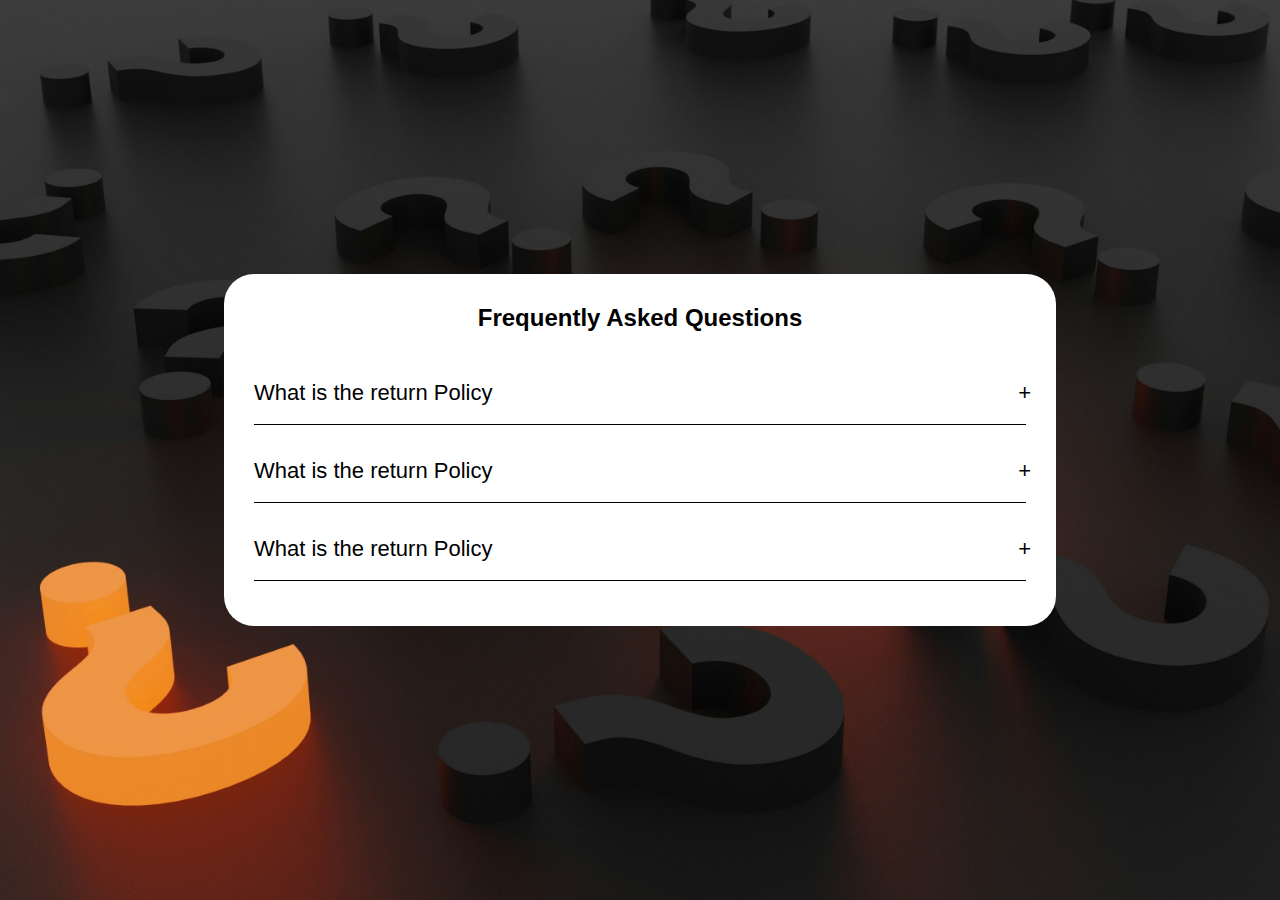
<file: accordion/index.html>
<!DOCTYPE html>
<html lang="en">
<head>
    <meta charset="UTF-8">
    <meta name="viewport" content="width=device-width, initial-scale=1.0">
    <!-- StyleSheet-->
    <link rel="stylesheet" href="style.css">
    <!-- Global Font Links -->
    <link rel="preconnect" href="https://fonts.googleapis.com">
    <link rel="preconnect" href="https://fonts.gstatic.com" crossorigin>
    <link href="https://fonts.googleapis.com/css2?family=Roboto:ital,wght@0,100..900;1,100..900&display=swap" rel="stylesheet">
    <!--FontAwesome Link-->
    <link rel="stylesheet" href="https://cdnjs.cloudflare.com/ajax/libs/font-awesome/6.7.2/css/all.min.css" integrity="sha512-Evv84Mr4kqVGRNSgIGL/F/aIDqQb7xQ2vcrdIwxfjThSH8CSR7PBEakCr51Ck+w+/U6swU2Im1vVX0SVk9ABhg==" crossorigin="anonymous" referrerpolicy="no-referrer" />
    <title>DOM Manipulation P3</title>
</head>
<body>
    <!-- Project 3 : Accordion -->

    <div class="accordion">
        <h2 class="accordion-title">Frequently Asked Questions</h2>

        <div class="content-container">
            <div class="question">What is the return Policy</div>
            <div class="answer">Lorem ipsum dolor sit amet consectetur adipisicing elit. 
                Architecto, asperiores sequi nam, eaque repellat quia facere doloribus 
                cumque ipsum eius laborum quaerat impedit, incidunt reiciendis nihil 
                perferendis voluptatem nemo rem?</div>
        </div>
        <div class="content-container">
            <div class="question">What is the return Policy</div>
            <div class="answer">Lorem ipsum dolor sit amet consectetur adipisicing elit. 
                Architecto, asperiores sequi nam, eaque repellat quia facere doloribus 
                cumque ipsum eius laborum quaerat impedit, incidunt reiciendis nihil 
                perferendis voluptatem nemo rem?</div>
        </div>
        <div class="content-container">
            <div class="question">What is the return Policy</div>
            <div class="answer">Lorem ipsum dolor sit amet consectetur adipisicing elit. 
                Architecto, asperiores sequi nam, eaque repellat quia facere doloribus 
                cumque ipsum eius laborum quaerat impedit, incidunt reiciendis nihil 
                perferendis voluptatem nemo rem?</div>
        </div>
    </div>
    
    <!-- Modal Open Button -->
    

    <!-- SCRIPTS -->
    <script src="project-3.js"></script>

</body>
</html>
</file>
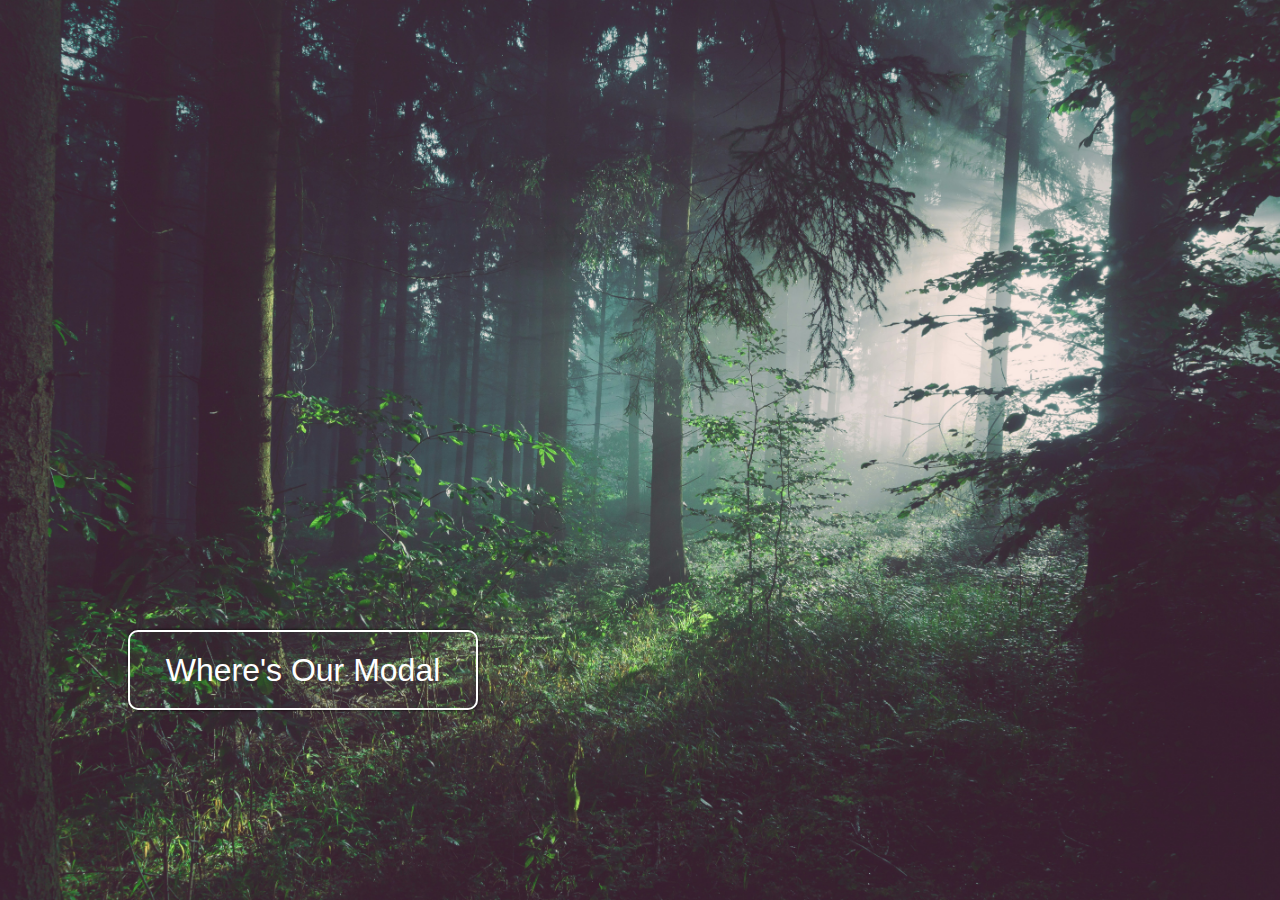
<file: modal/index.html>
<!DOCTYPE html>
<html lang="en">
<head>
    <meta charset="UTF-8">
    <meta name="viewport" content="width=device-width, initial-scale=1.0">
    <!-- StyleSheet-->
    <link rel="stylesheet" href="style.css">
    <!-- Global Font Links -->
    <link rel="preconnect" href="https://fonts.googleapis.com">
    <link rel="preconnect" href="https://fonts.gstatic.com" crossorigin>
    <link href="https://fonts.googleapis.com/css2?family=Roboto:ital,wght@0,100..900;1,100..900&display=swap" rel="stylesheet">
    <!--FontAwesome Link-->
    <link rel="stylesheet" href="https://cdnjs.cloudflare.com/ajax/libs/font-awesome/6.7.2/css/all.min.css" integrity="sha512-Evv84Mr4kqVGRNSgIGL/F/aIDqQb7xQ2vcrdIwxfjThSH8CSR7PBEakCr51Ck+w+/U6swU2Im1vVX0SVk9ABhg==" crossorigin="anonymous" referrerpolicy="no-referrer" />
    <title>DOM Manipulation P2</title>
</head>
<body>
    <!-- Project 2 : Modal -->
    
    <!-- Modal Open Button -->
    <button id="open-btn">
        <p>Where's Our Modal</p>
    </button>

    <!-- Modal & Modal Backgoround -->
    <div id="modal-container">
        <div id="modal">
            <p>Here I am!</p>
            <div id="close-btn">&times;</div>
        </div>
    </div>

    <!-- SCRIPTS -->
    <script src="project-2.js"></script>

</body>
</html>
</file>
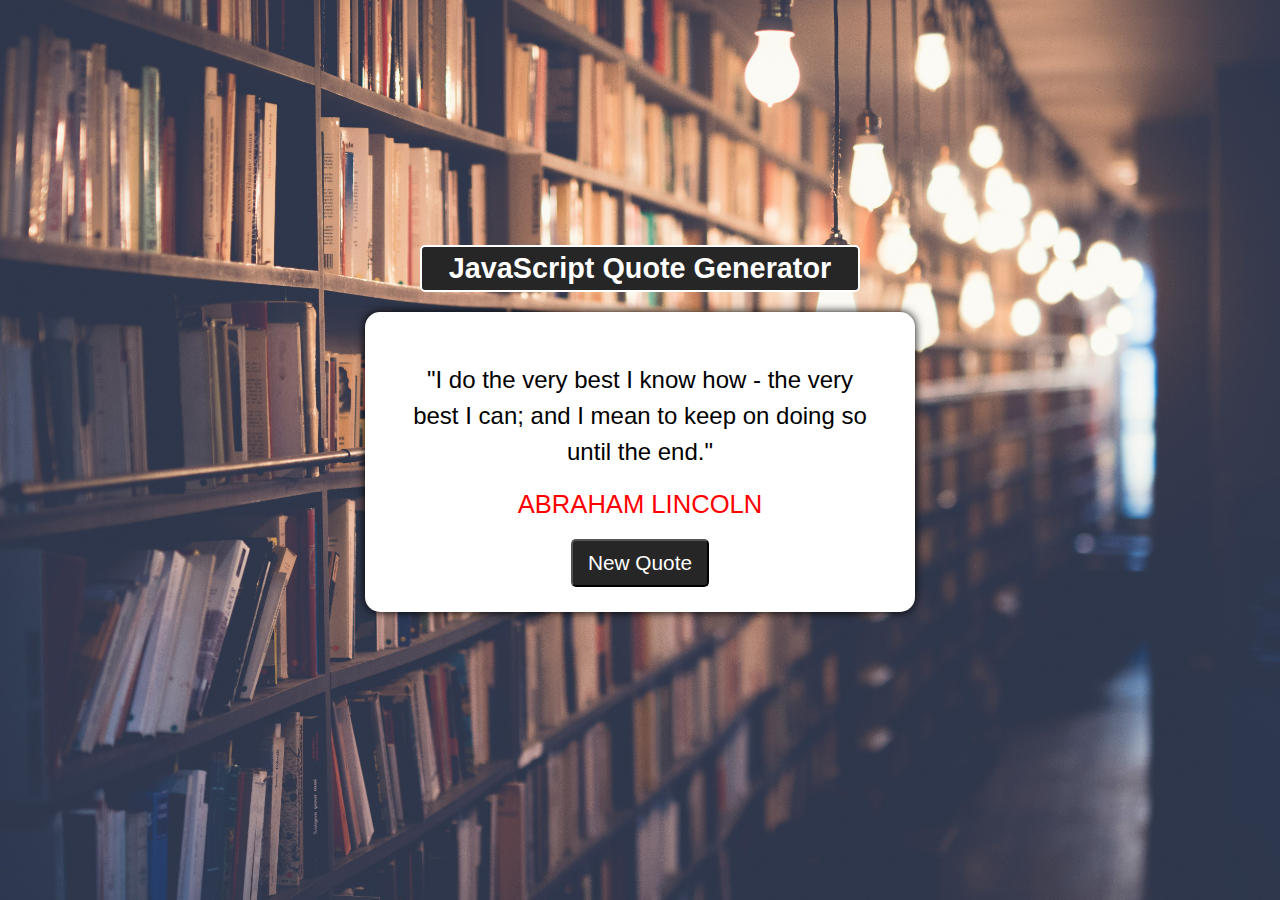
<file: quoteGenerator/index.html>
<!DOCTYPE html>
<html lang="en">
<head>
    <meta charset="UTF-8">
    <meta name="viewport" content="width=device-width, initial-scale=1.0">
    <!-- StyleSheet-->
    <link rel="stylesheet" href="style.css">
    <!-- Global Font Links -->
    <link rel="preconnect" href="https://fonts.googleapis.com">
    <link rel="preconnect" href="https://fonts.gstatic.com" crossorigin>
    <link href="https://fonts.googleapis.com/css2?family=Roboto:ital,wght@0,100..900;1,100..900&display=swap" rel="stylesheet">
    <!--FontAwesome Link-->
    <link rel="stylesheet" href="https://cdnjs.cloudflare.com/ajax/libs/font-awesome/6.7.2/css/all.min.css" integrity="sha512-Evv84Mr4kqVGRNSgIGL/F/aIDqQb7xQ2vcrdIwxfjThSH8CSR7PBEakCr51Ck+w+/U6swU2Im1vVX0SVk9ABhg==" crossorigin="anonymous" referrerpolicy="no-referrer" />
    <title>DOM Manipulation P1</title>
</head>
<body>
    <!-- Project 1 : Quote Generator -->
    <div class="container">
        <div class="header">
            <h2>JavaScript Quote Generator</h2>
        </div>

        <div class="main-content">
            <div class="text-area">
                <span class="quote">
                    "I do the very best I know how - the very best I can;
                    and I mean to keep on doing so until the end."
                </span>
            </div>
            <div class="person">Abraham Lincoln</div>

            <div class="button-area">
                <button id="new-quote">New Quote</button>
            </div>
        </div>
    </div>

    <!-- SCRIPTS -->

    <script src="project-1.js"></script>

</body>
</html>
</file>
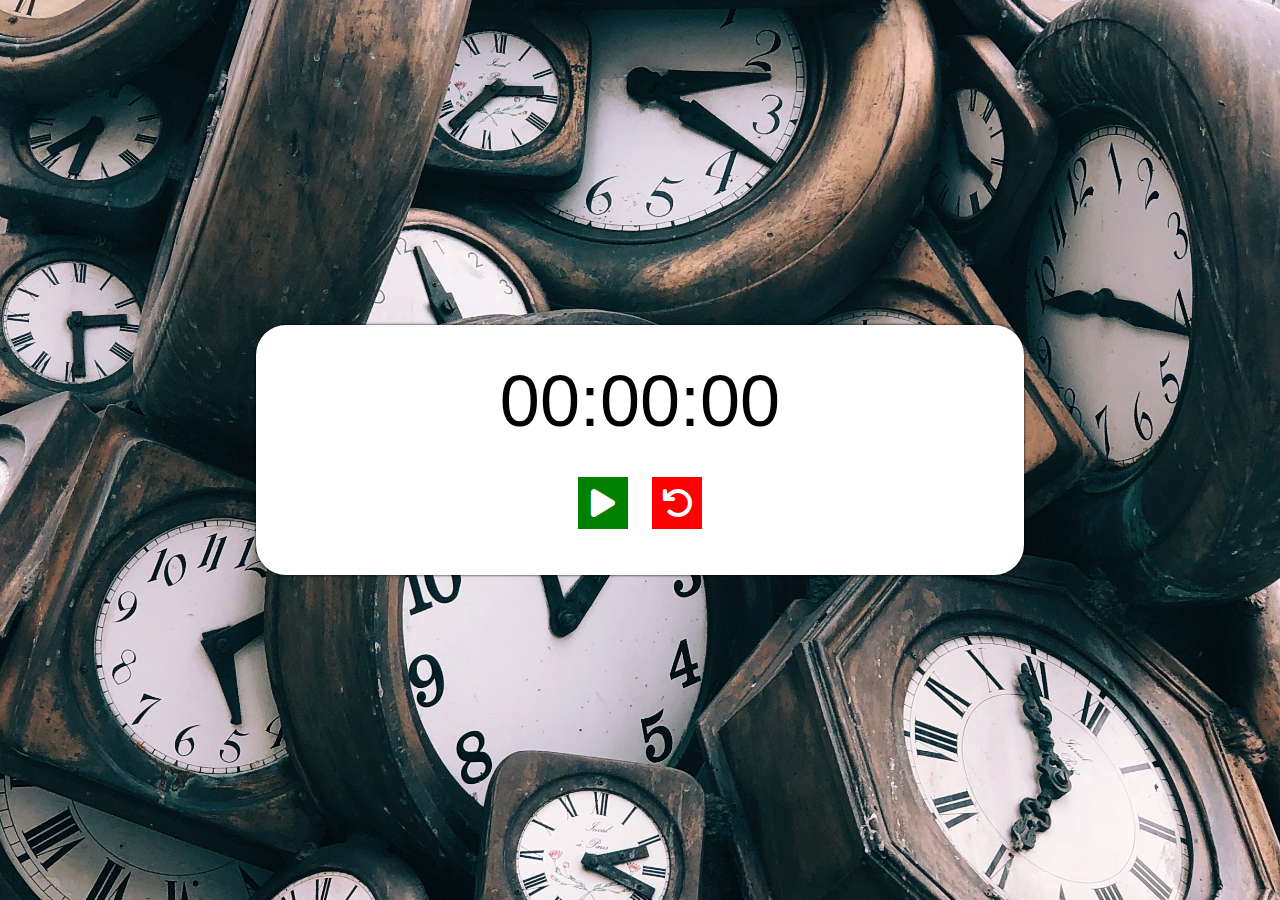
<file: stop-watch/index.html>
<!DOCTYPE html>
<html lang="en">
<head>
    <meta charset="UTF-8">
    <meta name="viewport" content="width=device-width, initial-scale=1.0">
    <!-- StyleSheet-->
    <link rel="stylesheet" href="style.css">
    <!-- Global Font Links -->
    <link rel="preconnect" href="https://fonts.googleapis.com">
    <link rel="preconnect" href="https://fonts.gstatic.com" crossorigin>
    <link href="https://fonts.googleapis.com/css2?family=Roboto:ital,wght@0,100..900;1,100..900&display=swap" rel="stylesheet">
    <!--FontAwesome Link-->
    <link rel="stylesheet" href="https://cdnjs.cloudflare.com/ajax/libs/font-awesome/6.7.2/css/all.min.css" integrity="sha512-Evv84Mr4kqVGRNSgIGL/F/aIDqQb7xQ2vcrdIwxfjThSH8CSR7PBEakCr51Ck+w+/U6swU2Im1vVX0SVk9ABhg==" crossorigin="anonymous" referrerpolicy="no-referrer" />
    <title>DOM Manipulation P4</title>
</head>
<body>
    <!-- Project 4 : Stop-Watch -->
    
    <div class="container">
        <div id="timer">
            00:00:00
        </div>
        <div class="buttons">
            <button id="startStopBtn">
                <i class="fa-solid fa-play" id="play"></i>
            </button>
            <button id="resetBtn">
                <i class="fa-solid fa-arrow-rotate-left" id="reset"></i>
            </button>
        </div>
    </div>
    
    <!-- SCRIPTS -->
    <script src="project-4.js"></script>

</body>
</html>
</file>
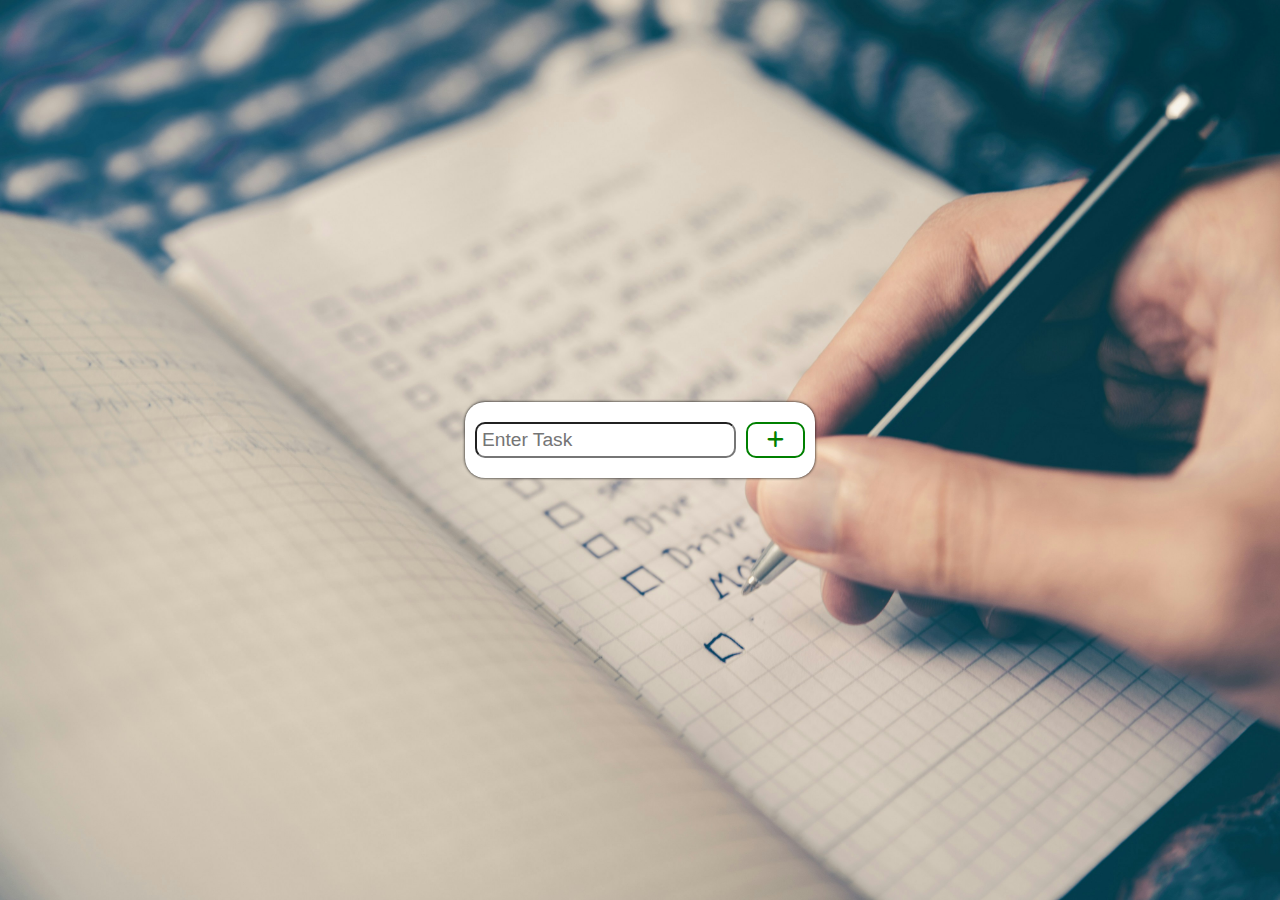
<file: To-DoList/index.html>
<!DOCTYPE html>
<html lang="en">
<head>
    <meta charset="UTF-8">
    <meta name="viewport" content="width=device-width, initial-scale=1.0">
    <!-- StyleSheet-->
    <link rel="stylesheet" href="style.css">
    <!-- Global Font Links -->
    <link rel="preconnect" href="https://fonts.googleapis.com">
    <link rel="preconnect" href="https://fonts.gstatic.com" crossorigin>
    <link href="https://fonts.googleapis.com/css2?family=Roboto:ital,wght@0,100..900;1,100..900&display=swap" rel="stylesheet">
    <!--FontAwesome Link-->
    <link rel="stylesheet" href="https://cdnjs.cloudflare.com/ajax/libs/font-awesome/6.7.2/css/all.min.css" integrity="sha512-Evv84Mr4kqVGRNSgIGL/F/aIDqQb7xQ2vcrdIwxfjThSH8CSR7PBEakCr51Ck+w+/U6swU2Im1vVX0SVk9ABhg==" crossorigin="anonymous" referrerpolicy="no-referrer" />
    <title>DOM Manipulation P5</title>
</head>
<body>
    <!-- Project 5 : To-Do List -->
    
    <div class="container">
        <div id="add-task-container">
            <input type="text" placeholder="Enter Task" id="input-task">
            <button id="add-task"><i class="fa-solid fa-plus"></i></button>
        </div>
        <div id="task-container"></div>
    </div>
    <!-- SCRIPTS -->
    <script src="project-5.js"></script>

</body>
</html>
</file>
<file: accordion/style.css>
/*#####################
 
    accordion Styling 

#######################*/

* {
    margin: 0;
    padding: 0;
    box-sizing: border-box;
    font-family: 'Lato', sans-serif;
}

body {
    background: url(img/question.jpg) no-repeat center center/ cover;
    height: 100vh;
    display: flex;
    justify-content: center;
    align-items: center;
}

.accordion {
    width: 65%;
    background-color: #fff;
    padding: 30px;
    border-radius: 30px;
}

.accordion .accordion-title {
    margin-bottom: 30px;
    text-align: center;
}

.accordion .content-container .question {
    padding: 18px 0;
    font-size: 22px;
    cursor: pointer;
    border-bottom: 1px solid #000;

    position: relative;
}

.accordion .content-container .question::after {
    content: '+';

    position: absolute;
    right: -5px;
}

.accordion .content-container .answer {
    padding-top: 15px;
    font-size: 22;
    line-height: 1.5;
    width: 100%;

    height:0px;
    overflow: hidden;
    transition: 0.5s;
}

/* Javascript Styling Link*/

.accordion .content-container.active .answer {
    height: 150px;
}

.accordion .content-container.active .question {
    font-size: 18px;
    transition: .5s;
}

.accordion .content-container.active .question::after {
    content: '-';
    font-size: 30px;
    transition: .5s;
}
</file>
<file: modal/style.css>
/*#####################
 
    Modal Styling 

#######################*/

* {
    margin: 0;
    padding: 0;
    box-sizing: border-box;
    font-family: 'Lato', sans-serif;
}

body {
    background: url(img/forest.jpg) no-repeat center center/ cover;
    height: 100vh;
    position: relative;
}

#open-btn {
    position: absolute;
    top: 70%;
    left: 10%;
    width: 350px;
    height: 80px;
    font-size: 2rem;
    background: transparent;
    color: #fff;
    border: solid 2px #fff;
    border-radius: 10px;
    padding: 5px;
    box-shadow:  0 0 3px #000;
    transition: .5s;
}

#open-btn:hover {
    background-color: #fff;
    color: #000;
}

#modal {
    background-color: #fff;
    position: absolute;
    top: 50%;
    left: 50%;
    transform: translate(-50%, -50%);
    width: 200px;
    height: 100px;
    padding: 10px 20px;
    border-radius: 5px;
    font-size: 1.5rem;
    display: flex;
    justify-content: space-between;
    align-items: center;

    animation-name: animatemodal;
    animation-duration: .4s;
}

#close-btn{
    font-size: 3rem
}

#close-btn:hover{
    cursor: pointer;
    font-size: 3rem;
    color: #ff0000;
}

#modal-container {
    display:none;
    position: fixed;
    top: 0;
    left: 0;
    width: 100%;
    height: 100%;
    z-index: 1;
    background-color: rgba(0, 0 , 0, .2);
}

/* Modal Aniamation Section */

@keyframes animatemodal {
    from {
        top:-300px;
        opacity: 0;
    }
    to {
        top: 50%;
        opacity: 1;
    }
}
</file>
<file: quoteGenerator/style.css>
/* General Styles */

* {
    margin: 0;
    padding: 0;
    box-sizing: border-box;
    font-family: 'Lato', sans-serif;
}

body {
    display: flex;
    justify-content: center;
    align-items: center;
    height: 100vh;
    text-align: center;
    background: url(img/bookShelf.jpg) no-repeat center center/ cover;
}

.container {
    width: 550px;
    height: 450px;
}

.header {
    font-size: 1.2rem;
    border: solid 2px #fff;
    color: #fff;
    background-color: #262626;
    padding: 5px;
    width: 80%;
    margin: 20px auto;
    border-radius: 5px;
}

.main-content {
    width: 100%;
    height: 300px;
    background-color: #fff;
    border-radius:  15px;
    padding: 50px 40px;
    box-shadow:  0 0 10px;
}

.main-content .text-area {
    font-size: 1.5rem;
    line-height: 1.5;
}

.main-content .person {
    font-size: 1.6rem;
    color: red;
    text-transform: uppercase;
    margin-top: 20px;
}

.button-area button {
    background-color: #262626;
    color: #fff;
    font-size: 1.3rem;
    padding: 10px 15px;
    margin-top: 20px;
    border-radius: 5px;
}

.button-area button:active {
    background-color: lightblue;
}
</file>
<file: stop-watch/style.css>
/*#####################
 
    Stop-Watch Styling 

#######################*/

* {
    margin: 0;
    padding: 0;
    box-sizing: border-box;
    font-family: 'Lato', sans-serif;
}

body {
    background: url(img/time.jpg) no-repeat center center/ cover;
    height: 100vh;
    display: flex;
    justify-content: center;
    align-items: center;
}

.container {
    width: 60%;
    height: 250px;
    background-color: #fff;
    border-radius: 30px;
    box-shadow: 0 0 3px;
}

#timer {
    width: 100%;
    font-size: 72px;
    text-align: center;
    margin: 0px auto;
    padding: 35px;
}

.buttons {
    text-align: center;
}

button {
    margin: 0 10px;
    border: none;
}

button i {
    font-size: 2rem;
    padding: 10px;
    color: #fff;
    width: 50px;
}

#play {
    background-color: green;
}

#pause {
    background-color: orange;
}

#reset {
    background-color: red;
}
</file>
<file: To-DoList/style.css>
/*#####################
 
    Modal Styling 

#######################*/

* {
    margin: 0;
    padding: 0;
    box-sizing: border-box;
    font-family: 'Lato', sans-serif;
}

body {
    background: url(img/notes.jpg) no-repeat center center/ cover;
    height: 100vh;
    display: flex;
    justify-content: center;
    align-items: center;
}

#add-task-container {
    width: 350px;
    padding: 20px 10px;
    background: #fff;
    border-radius: 20px;
    box-shadow: 0 0 3px;
    margin-bottom: 20px;

    display: flex;
}

input {
    flex: 5;
    margin-right: 10px;
    border-radius: 10px;
    font-size: 1.2rem;
    padding: 5px;
}

#add-task {
    flex: 1;

    font-size: 1.2rem;
    padding: 5px;

    background-color: #fff;
    color: green;
    border: green solid 2px;
    border-radius: 10px;
}

#add-task:hover {
    background-color: green;
    color: #fff;
}

/* Styling for task which get added to to-do list */

.task {
    width: 100%;
    background-color: #fff;
    border-radius: 10px;
    box-shadow: 0 0 3px;

    padding: 5px;
    margin-bottom: 5px;

    display: flex;
    justify-content: space-between;
}

.task li {
    list-style: none;
    flex: 4;
    padding: 5px;
    font-size: 1.3rem;
    margin: 10px;
}

.task button {
    flex: 1;
    border-radius: 10px;
    background-color: #fff;
    cursor: pointer;
}

.task .checkTask {
    color: orange;
    margin-right: 5px;
    border: solid 2px orange;
    font-size: 1.5rem;
}

.task .checkTask:hover {
    background-color: orange;
    color: #fff;
}

.task .deleteTask {
    color: red;
    margin-right: 5px;
    border: solid 2px red;
    font-size: 1.5rem;
}

.task .deleteTask:hover {
    background-color: red;
    color: #fff;
}
</file>
